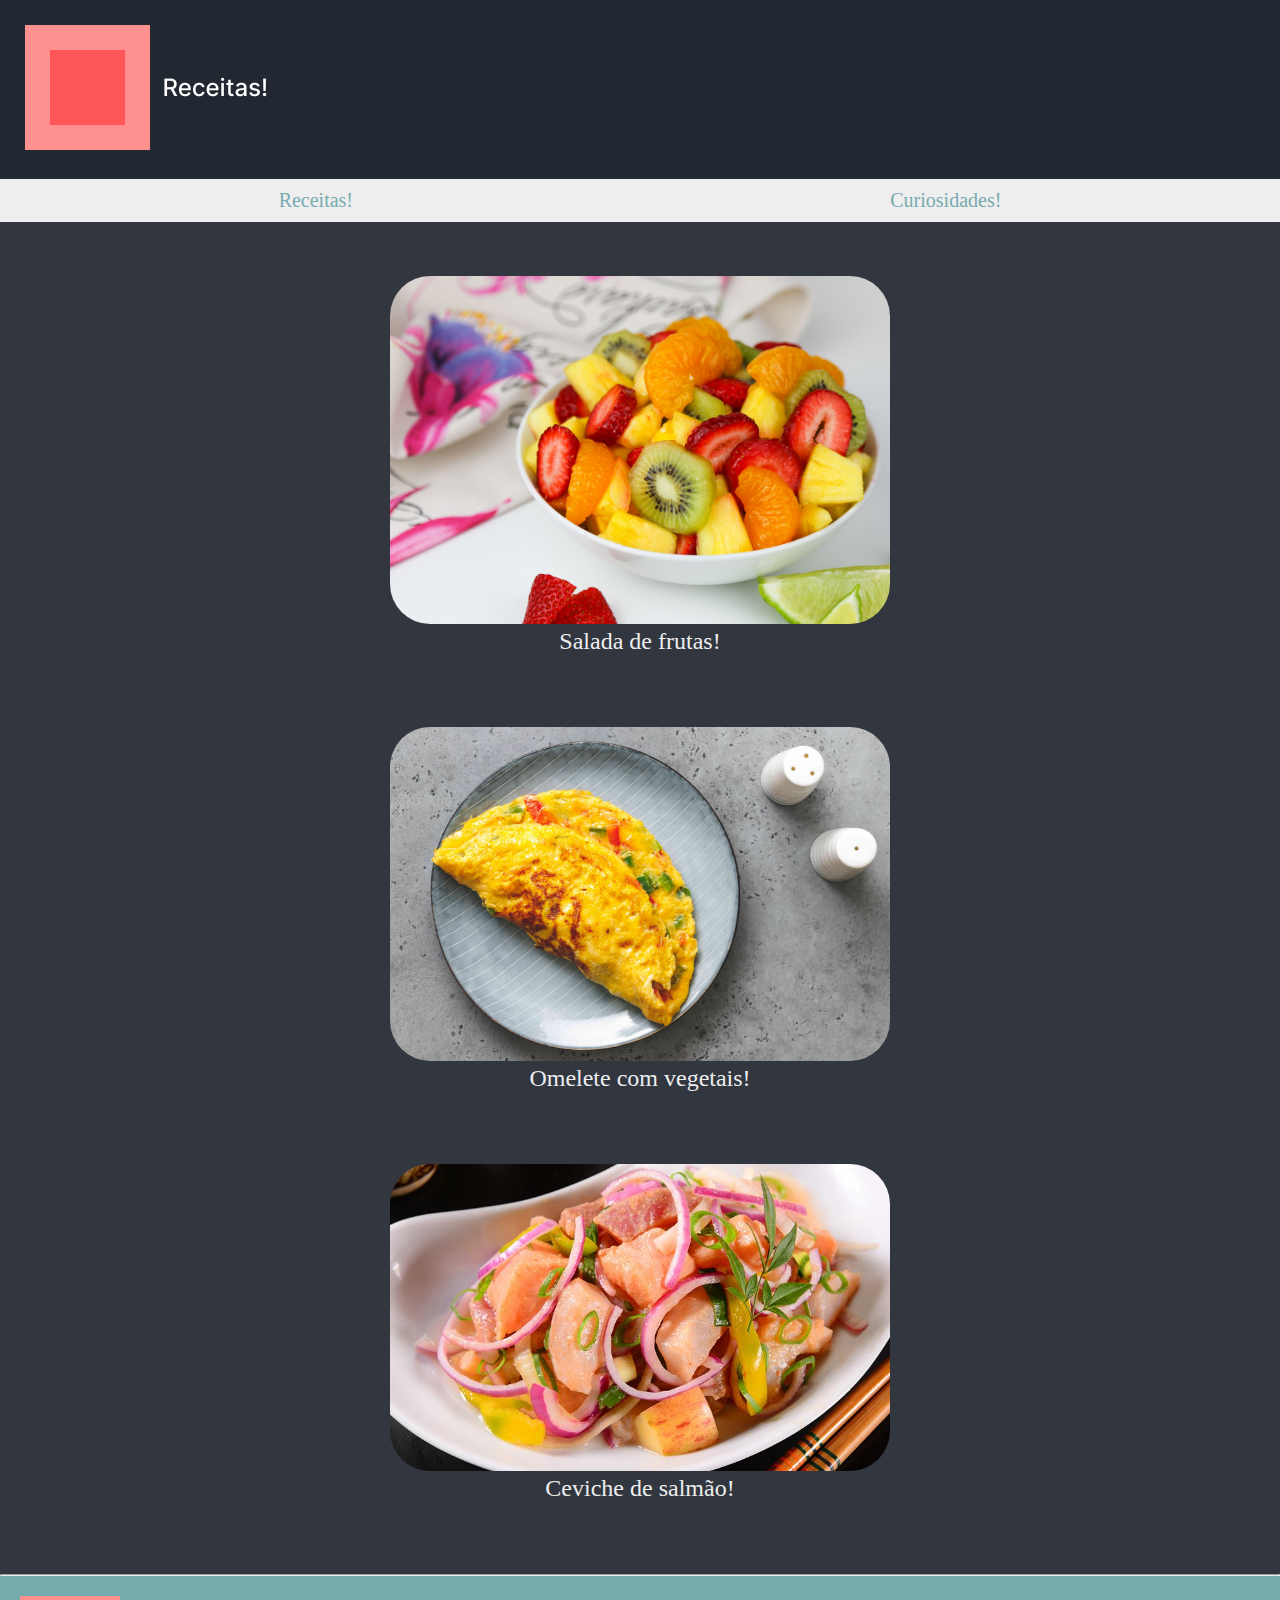
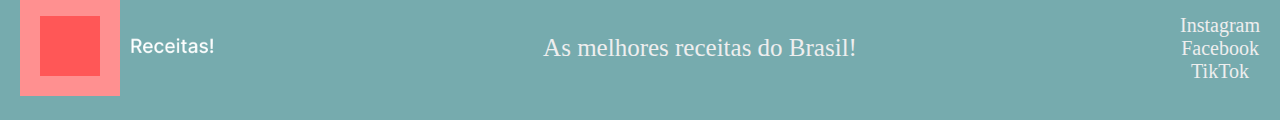
<file: index.html>
<!DOCTYPE html>
<html lang="en">
<head>
    <meta charset="UTF-8">
    <meta name="viewport" content="width=device-width, initial-scale=1.0">
    <title>Receitas!</title>
    <link rel="stylesheet" href="styleIndex.css">
</head>

<header>
     <a href="index.html"><img src="asserts/logo.png" alt="logo do site" width="250"></a>
</header>

<nav>
    <a href="index.html">Receitas!</a>
    <a href="curiosidades.html">Curiosidades!</a>
</nav>

<body>
    <br><br><br>
    <div>
        <a href="recipe1.html"><img src="asserts/saladaFrutasReceita1.jpg" alt="receita 1" width="500" class = "asserts"></a>
        <p>Salada de frutas!</p>
    </div>
    <br><br><br><br>
    <div>
        <a href="recipe2.html"><img src="asserts/omeleteReceita2.jpg" alt = "receita 2" width="500" class = "asserts"></a>
        <p>Omelete com vegetais!</p>
    </div>
    <br><br><br><br>
    <div>
        <a href="recipe3.html"><img src="asserts/cevicheReceita3.jpg" alt="receita 3" width = "500" class = "asserts"></a>
        <p>Ceviche de salmão!</p>
    </div>
    <br><br><br><br>
    <hr>
</body>

<footer>
    <div>
        <img src="asserts/logo.png" alt="logo site" width="200px">
    </div>
    <div>
        <p>As melhores receitas do Brasil!</p>
    </div>
    <div>
        <a href="#">Instagram</a>
        <br>
        <a href="##">Facebook</a>
        <br>
        <a href="###">TikTok</a>
    </div>
</footer>

</html>
</file>
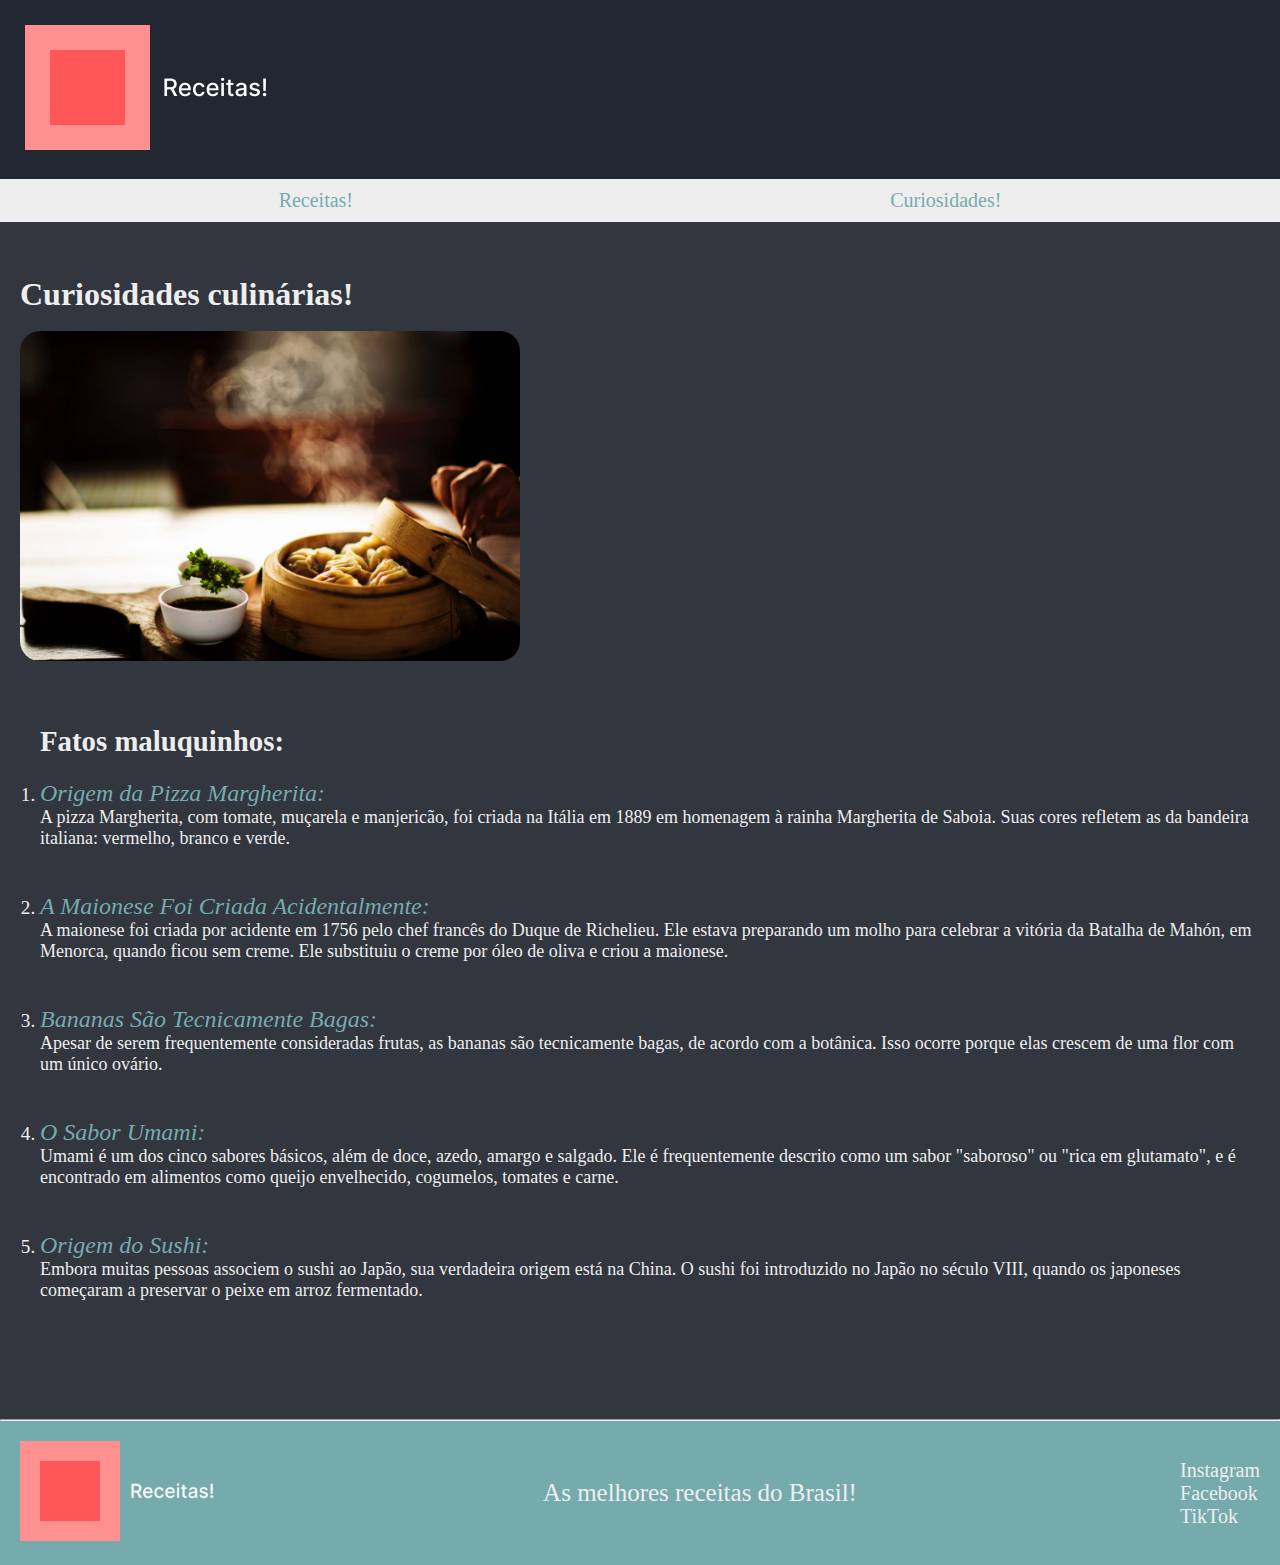
<file: curiosidades.html>
<!DOCTYPE html>
<html lang="en">
<head>
    <meta charset="UTF-8">
    <meta name="viewport" content="width=device-width, initial-scale=1.0">
    <title>Salada de Frutas</title>
    <link rel="stylesheet" href="styleCuriosidades.css">
</head>

<header>
    <a href="index.html"><img src="asserts/logo.png" alt="logo do site" width="250"></a>
</header>

<nav>
   <a href="index.html">Receitas!</a>
   <a href="curiosidades.html">Curiosidades!</a>
</nav>

<body>
    <br><br><br>
    <h1>Curiosidades culinárias!</h1>
    <br>
    <div class = "Image">
        <img src="asserts/logoCuriosidades.jpg" alt="logoCuriosidades" width="500px">
    </div>
    <br>
    <div class =" Fatos">
        <br>
        <h2>Fatos maluquinhos: </h2>
        <br>
        <ol>
            <li><h3>Origem da Pizza Margherita:</h3> <h5>A pizza Margherita, com tomate, muçarela e manjericão, foi criada na Itália em 1889 em homenagem à rainha Margherita de Saboia. 
                Suas cores refletem as da bandeira italiana: vermelho, branco e verde.</h5></li>
            <br><br>
            <li><h3>A Maionese Foi Criada Acidentalmente:</h3> <h5>A maionese foi criada por acidente em 1756 pelo chef francês do Duque de Richelieu. 
                Ele estava preparando um molho para celebrar a vitória da Batalha de Mahón, em Menorca, quando ficou sem creme. 
                Ele substituiu o creme por óleo de oliva e criou a maionese.</h5></li>
            <br><br>
            <li><h3>Bananas São Tecnicamente Bagas:</h3> <h5>Apesar de serem frequentemente consideradas frutas, as bananas são tecnicamente bagas, de acordo com a botânica. 
                Isso ocorre porque elas crescem de uma flor com um único ovário.</h5></li>
            <br><br>
            <li><h3>O Sabor Umami:</h3> <h5>Umami é um dos cinco sabores básicos, além de doce, azedo, amargo e salgado. Ele é frequentemente descrito como um sabor "saboroso" ou "rica em glutamato", 
                e é encontrado em alimentos como queijo envelhecido, cogumelos, tomates e carne.</h5></li>
            <br><br>
            <li><h3>Origem do Sushi:</h3> <h5>Embora muitas pessoas associem o sushi ao Japão, sua verdadeira origem está na China. O sushi foi introduzido no Japão no século VIII, 
                quando os japoneses começaram a preservar o peixe em arroz fermentado.</h5></li>
            <br><br>

        </ol>
    </div>
    <br><br><br>
</body>

<hr>

<footer>
    <div>
        <img src="asserts/logo.png" alt="logo site" width="200px">
    </div>
    <div>
        <p>As melhores receitas do Brasil!</p>
    </div>
    <div>
        <a href="#">Instagram</a>
        <br>
        <a href="##">Facebook</a>
        <br>
        <a href="###">TikTok</a>
    </div>
</footer>

</html>
</file>
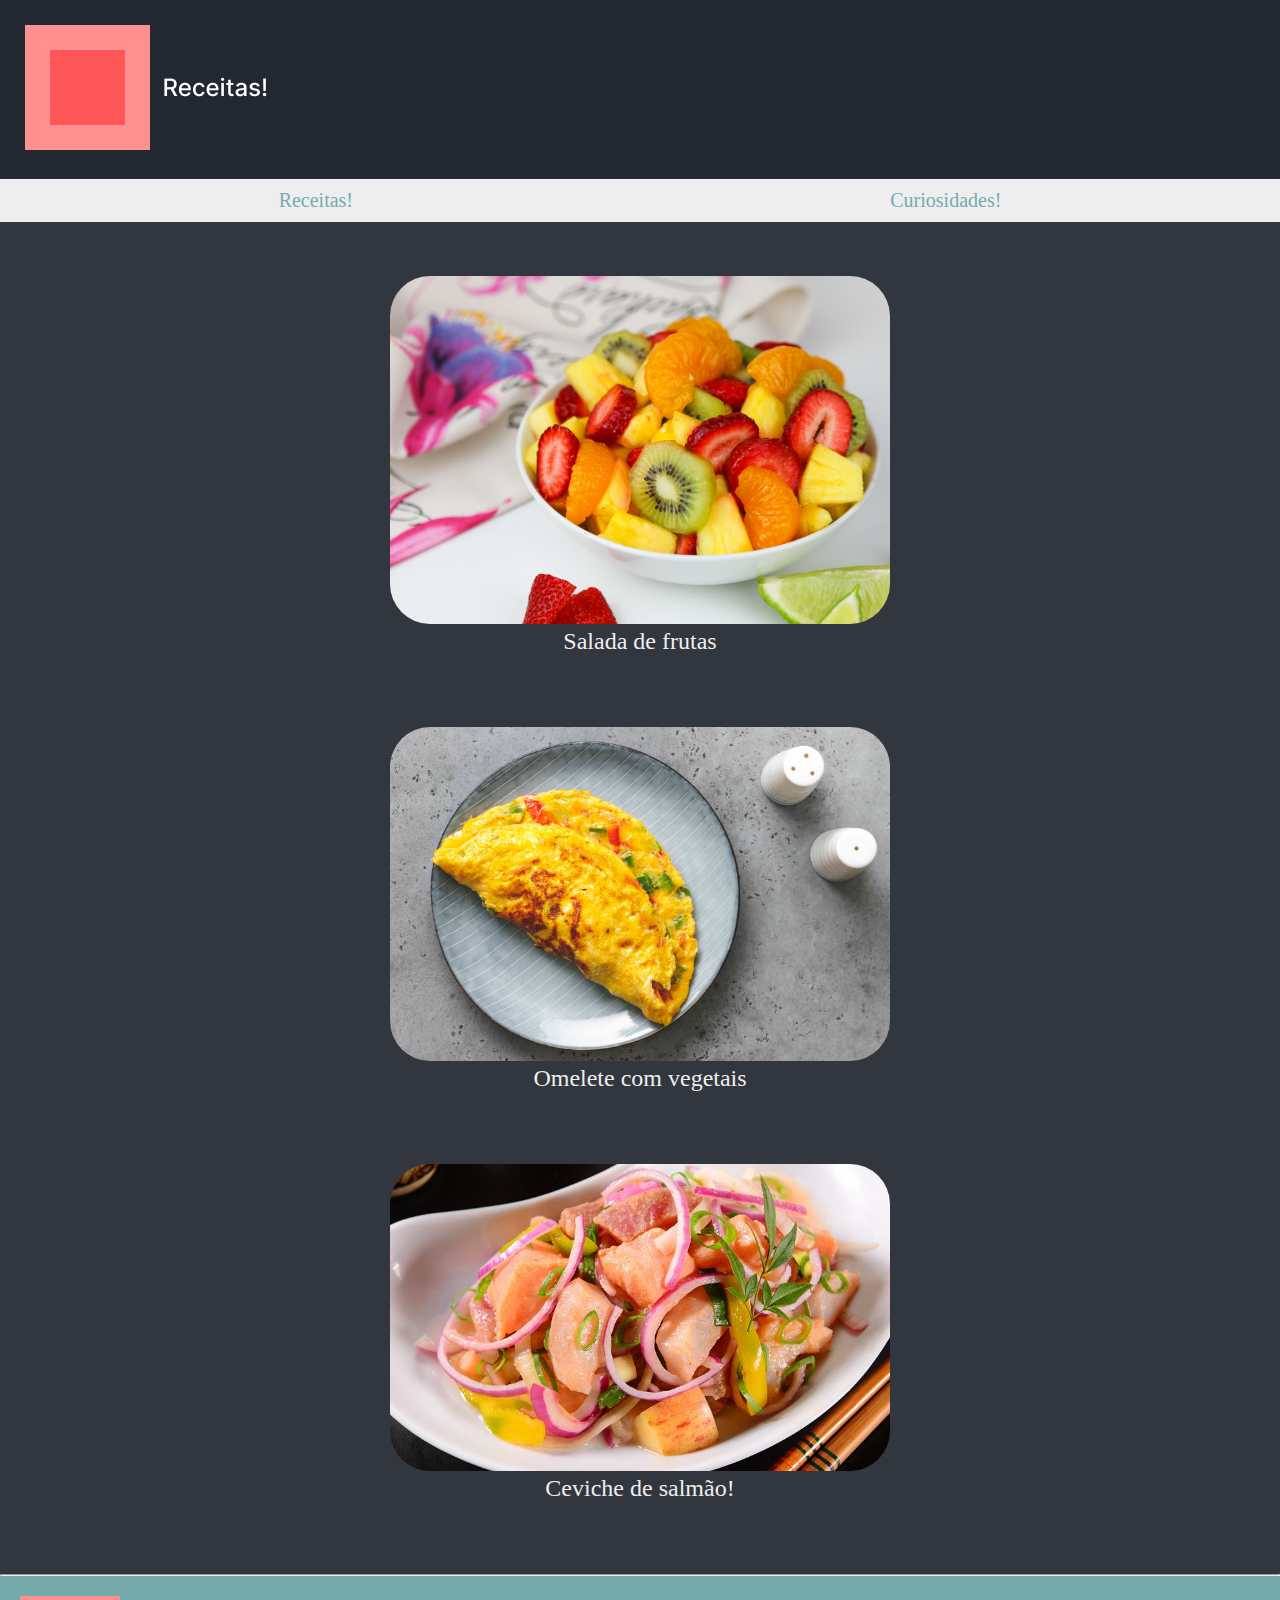
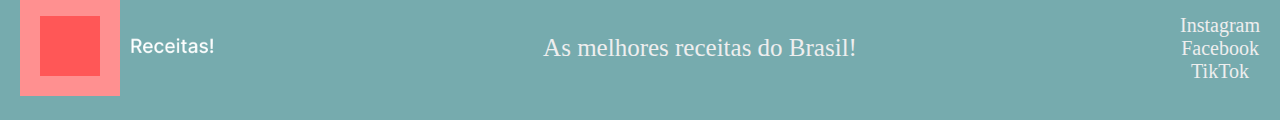
<file: homework.html>
<!DOCTYPE html>
<html lang="en">
<head>
    <meta charset="UTF-8">
    <meta name="viewport" content="width=device-width, initial-scale=1.0">
    <title>Receitas!</title>
    <link rel="stylesheet" href="styleHomework.css">
</head>

<header>
     <a href="homework.html"><img src="asserts/logo.png" alt="logo do site" width="250"></a>
</header>

<nav>
    <a href="homework.html">Receitas!</a>
    <a href="curiosidades.html">Curiosidades!</a>
</nav>

<body>
    <br><br><br>
    <div>
        <a href="recipe1.html"><img src="asserts/saladaFrutasReceita1.jpg" alt="receita 1" width="500" class = "asserts"></a>
        <p>Salada de frutas</p>
    </div>
    <br><br><br><br>
    <div>
        <a href="recipe2.html"><img src="asserts/omeleteReceita2.jpg" alt = "receita 2" width="500" class = "asserts"></a>
        <p>Omelete com vegetais</p>
    </div>
    <br><br><br><br>
    <div>
        <a href="recipe3.html"><img src="asserts/cevicheReceita3.jpg" alt="receita 3" width = "500" class = "asserts"></a>
        <p>Ceviche de salmão!</p>
    </div>
    <br><br><br><br>
    <hr>
</body>

<footer>
    <div>
        <img src="asserts/logo.png" alt="logo site" width="200px">
    </div>
    <div>
        <p>As melhores receitas do Brasil!</p>
    </div>
    <div>
        <a href="#">Instagram</a>
        <br>
        <a href="#">Facebook</a>
        <br>
        <a href="#">TikTok</a>
    </div>
</footer>

</html>
</file>
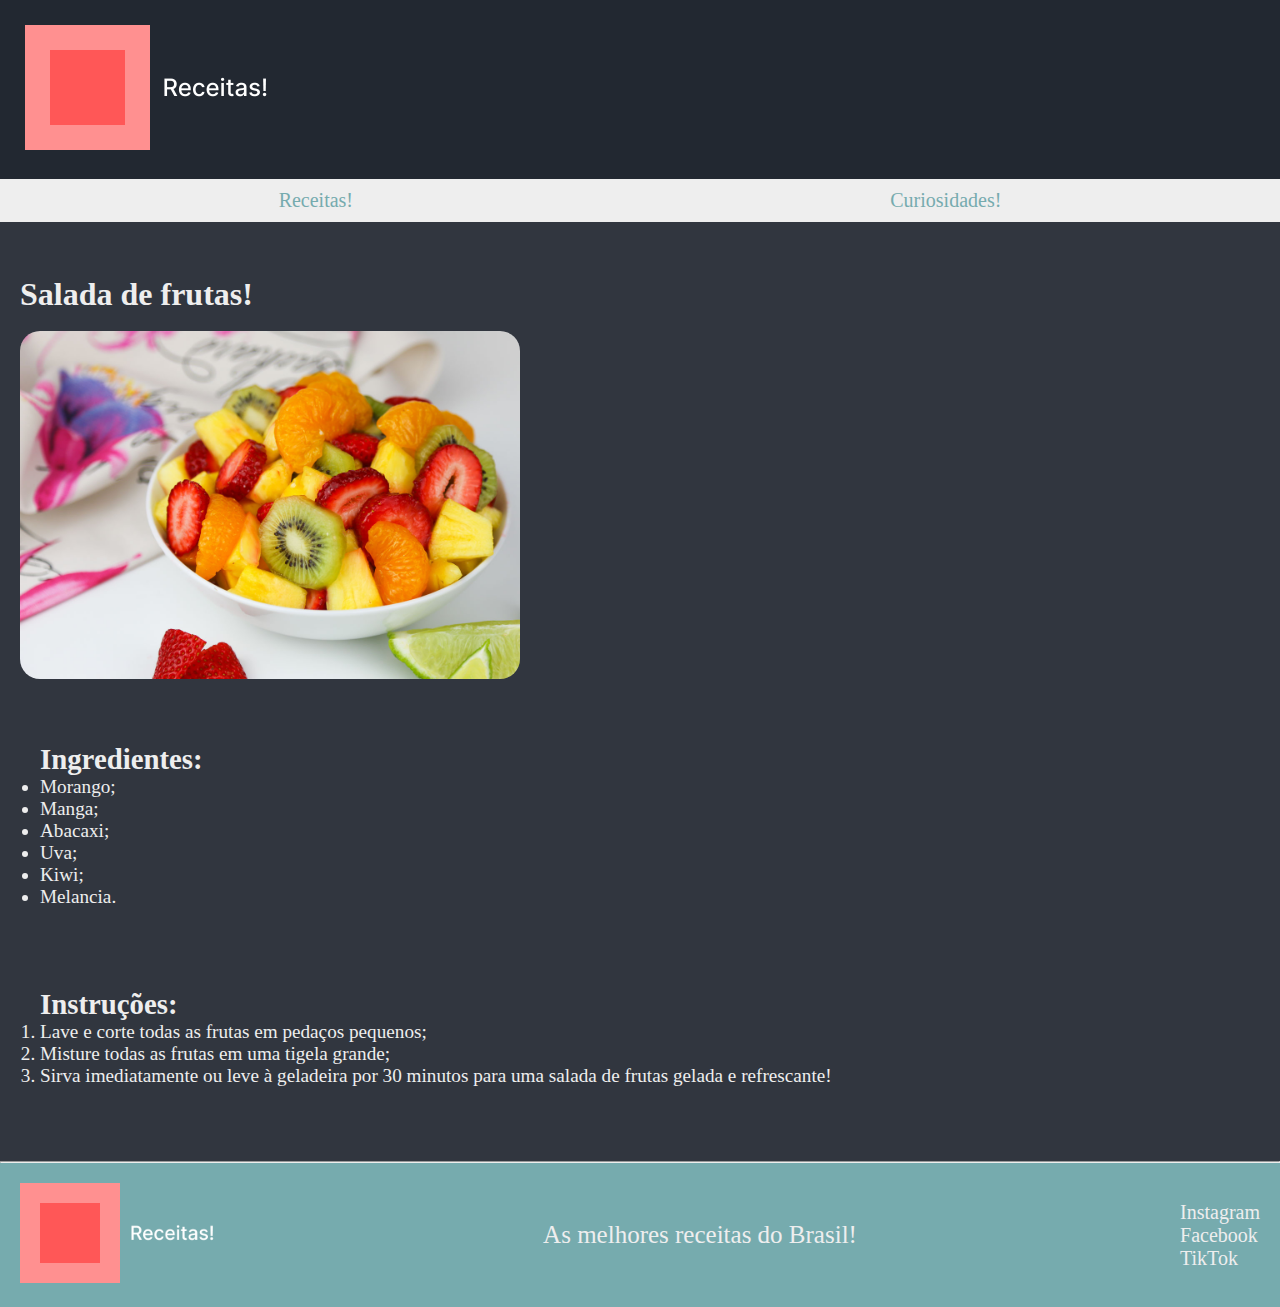
<file: recipe1.html>
<!DOCTYPE html>
<html lang="en">
<head>
    <meta charset="UTF-8">
    <meta name="viewport" content="width=device-width, initial-scale=1.0">
    <title>Salada de Frutas</title>
    <link rel="stylesheet" href="styleRecipe1.css">
</head>

<header>
    <a href="index.html"><img src="asserts/logo.png" alt="logo do site" width="250"></a>
</header>

<nav>
   <a href="index.html">Receitas!</a>
   <a href="curiosidades.html">Curiosidades!</a>
</nav>

<body>
    <br><br><br>
    <h1>Salada de frutas!</h1>
    <br>
    <div class = "Image">
        <img src="asserts/saladaFrutasReceita1.jpg" alt="imagemSaladaFrutas" width="500px">
    </div>
    <br>
    <div class="Ingredients">
        <br>
        <h2>Ingredientes: </h2>
        <ul>
            <li>Morango;</li>
            <li>Manga;</li>
            <li>Abacaxi;</li>
            <li>Uva;</li>
            <li>Kiwi;</li>
            <li>Melancia.</li>
        </ul>
    </div>
    <br>
    <div class="Instructions">
        <br>
        <h2>Instruções: </h2>
        <ol>
            <li>Lave e corte todas as frutas em pedaços pequenos;</li>
            <li>Misture todas as frutas em uma tigela grande;</li>
            <li>Sirva imediatamente ou leve à geladeira por 30 minutos para uma salada de frutas gelada e refrescante!</li>
        </ol>
    </div>
    <br><br><br>
</body>

<hr>

<footer>
    <div>
        <img src="asserts/logo.png" alt="logo site" width="200px">
    </div>
    <div>
        <p>As melhores receitas do Brasil!</p>
    </div>
    <div>
        <a href="#">Instagram</a>
        <br>
        <a href="##">Facebook</a>
        <br>
        <a href="###">TikTok</a>
    </div>
</footer>

</html>
</file>
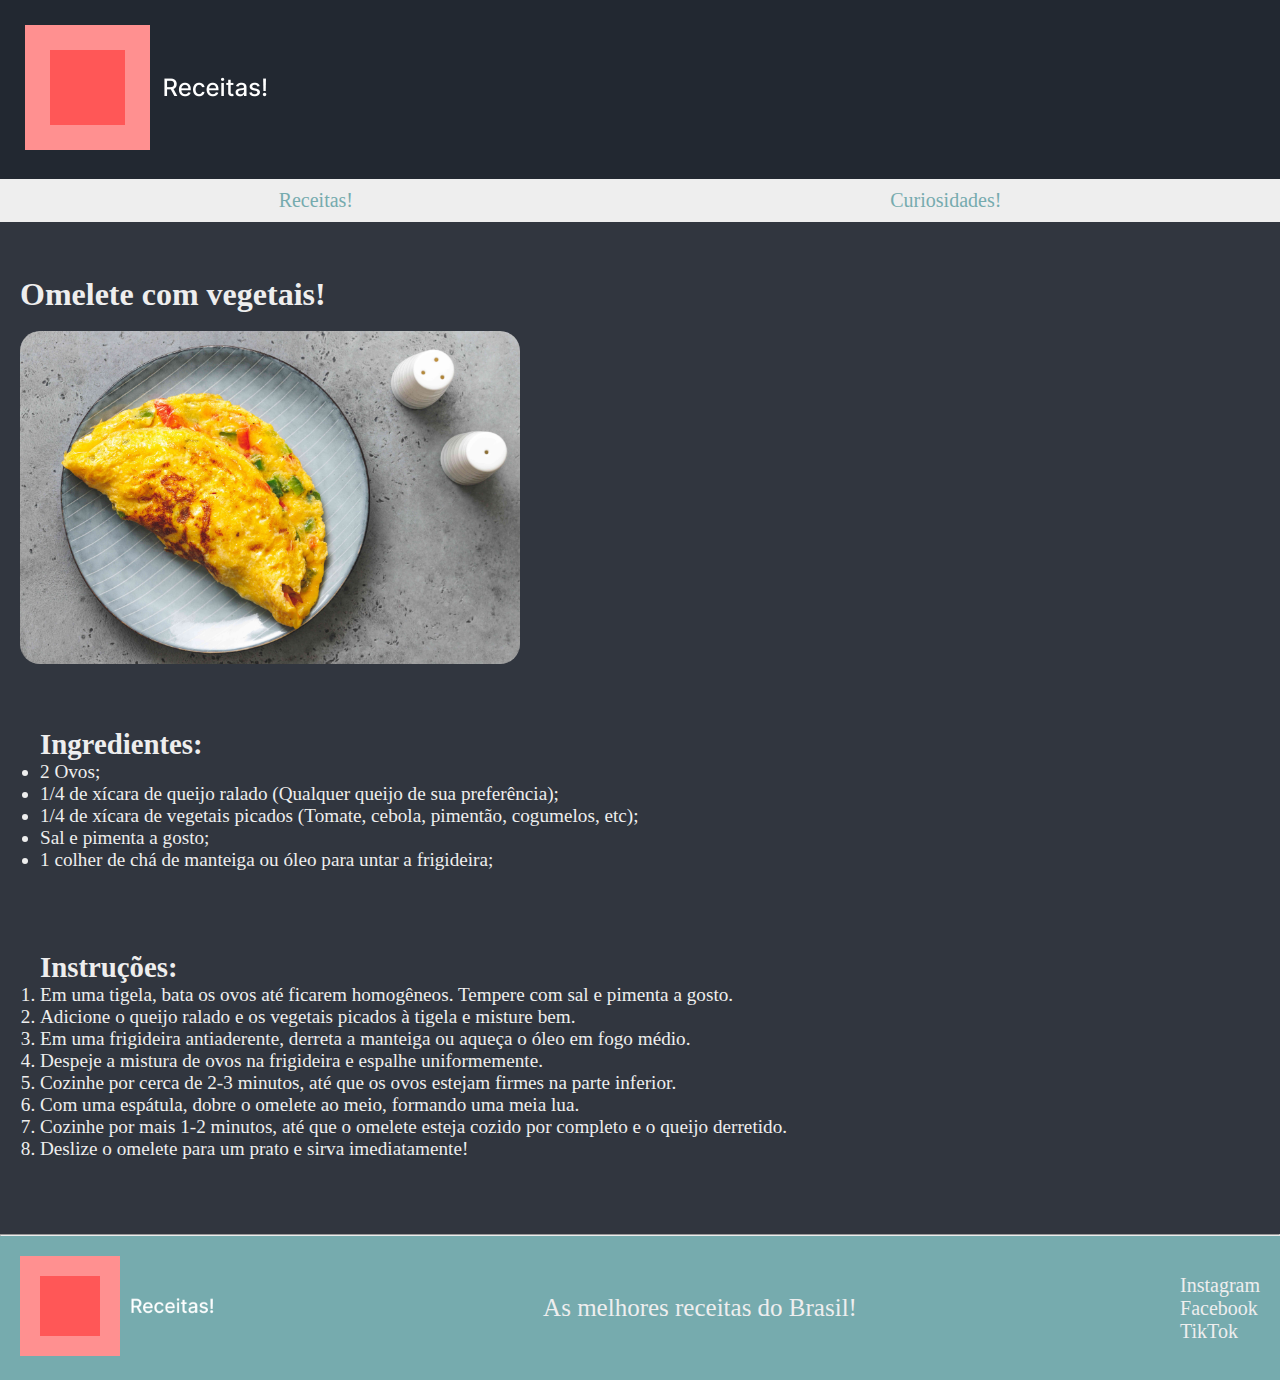
<file: recipe2.html>
<!DOCTYPE html>
<html lang="en">
<head>
    <meta charset="UTF-8">
    <meta name="viewport" content="width=device-width, initial-scale=1.0">
    <title>Omelete com vegetais</title>
    <link rel="stylesheet" href="styleRecipe1.css">
</head>

<header>
    <a href="index.html"><img src="asserts/logo.png" alt="logo do site" width="250"></a>
</header>

<nav>
   <a href="index.html">Receitas!</a>
   <a href="curiosidades.html">Curiosidades!</a>
</nav>

<body>
    <br><br><br>
    <h1>Omelete com vegetais!</h1>
    <br>
    <div class = "Image">
        <img src="asserts/omeleteReceita2.jpg" alt="imagemOmelete" width="500px">
    </div>
    <br>
    <div class="Ingredients">
        <br>
        <h2>Ingredientes: </h2>
        <ul>
            <li>2 Ovos;</li>
            <li>1/4 de xícara de queijo ralado (Qualquer queijo de sua preferência);</li>
            <li>1/4 de xícara de vegetais picados (Tomate, cebola, pimentão, cogumelos, etc);</li>
            <li>Sal e pimenta a gosto;</li>
            <li>1 colher de chá de manteiga ou óleo para untar a frigideira;</li>
        </ul>
    </div>
    <br>
    <div class="Instructions">
        <br>
        <h2>Instruções: </h2>
        <ol>
            <li>Em uma tigela, bata os ovos até ficarem homogêneos. Tempere com sal e pimenta a gosto.</li>
            <li>Adicione o queijo ralado e os vegetais picados à tigela e misture bem.</li>
            <li>Em uma frigideira antiaderente, derreta a manteiga ou aqueça o óleo em fogo médio.</li>
            <li>Despeje a mistura de ovos na frigideira e espalhe uniformemente.</li>
            <li>Cozinhe por cerca de 2-3 minutos, até que os ovos estejam firmes na parte inferior.</li>
            <li>Com uma espátula, dobre o omelete ao meio, formando uma meia lua.</li>
            <li>Cozinhe por mais 1-2 minutos, até que o omelete esteja cozido por completo e o queijo derretido.</li>
            <li>Deslize o omelete para um prato e sirva imediatamente!</li>
        </ol>
    </div>

    <br><br><br>
</body>

<hr>

<footer>
    <div>
        <img src="asserts/logo.png" alt="logo site" width="200px">
    </div>
    <div>
        <p>As melhores receitas do Brasil!</p>
    </div>
    <div>
        <a href="#">Instagram</a>
        <br>
        <a href="##">Facebook</a>
        <br>
        <a href="###">TikTok</a>
    </div>
</footer>

</html>
</file>
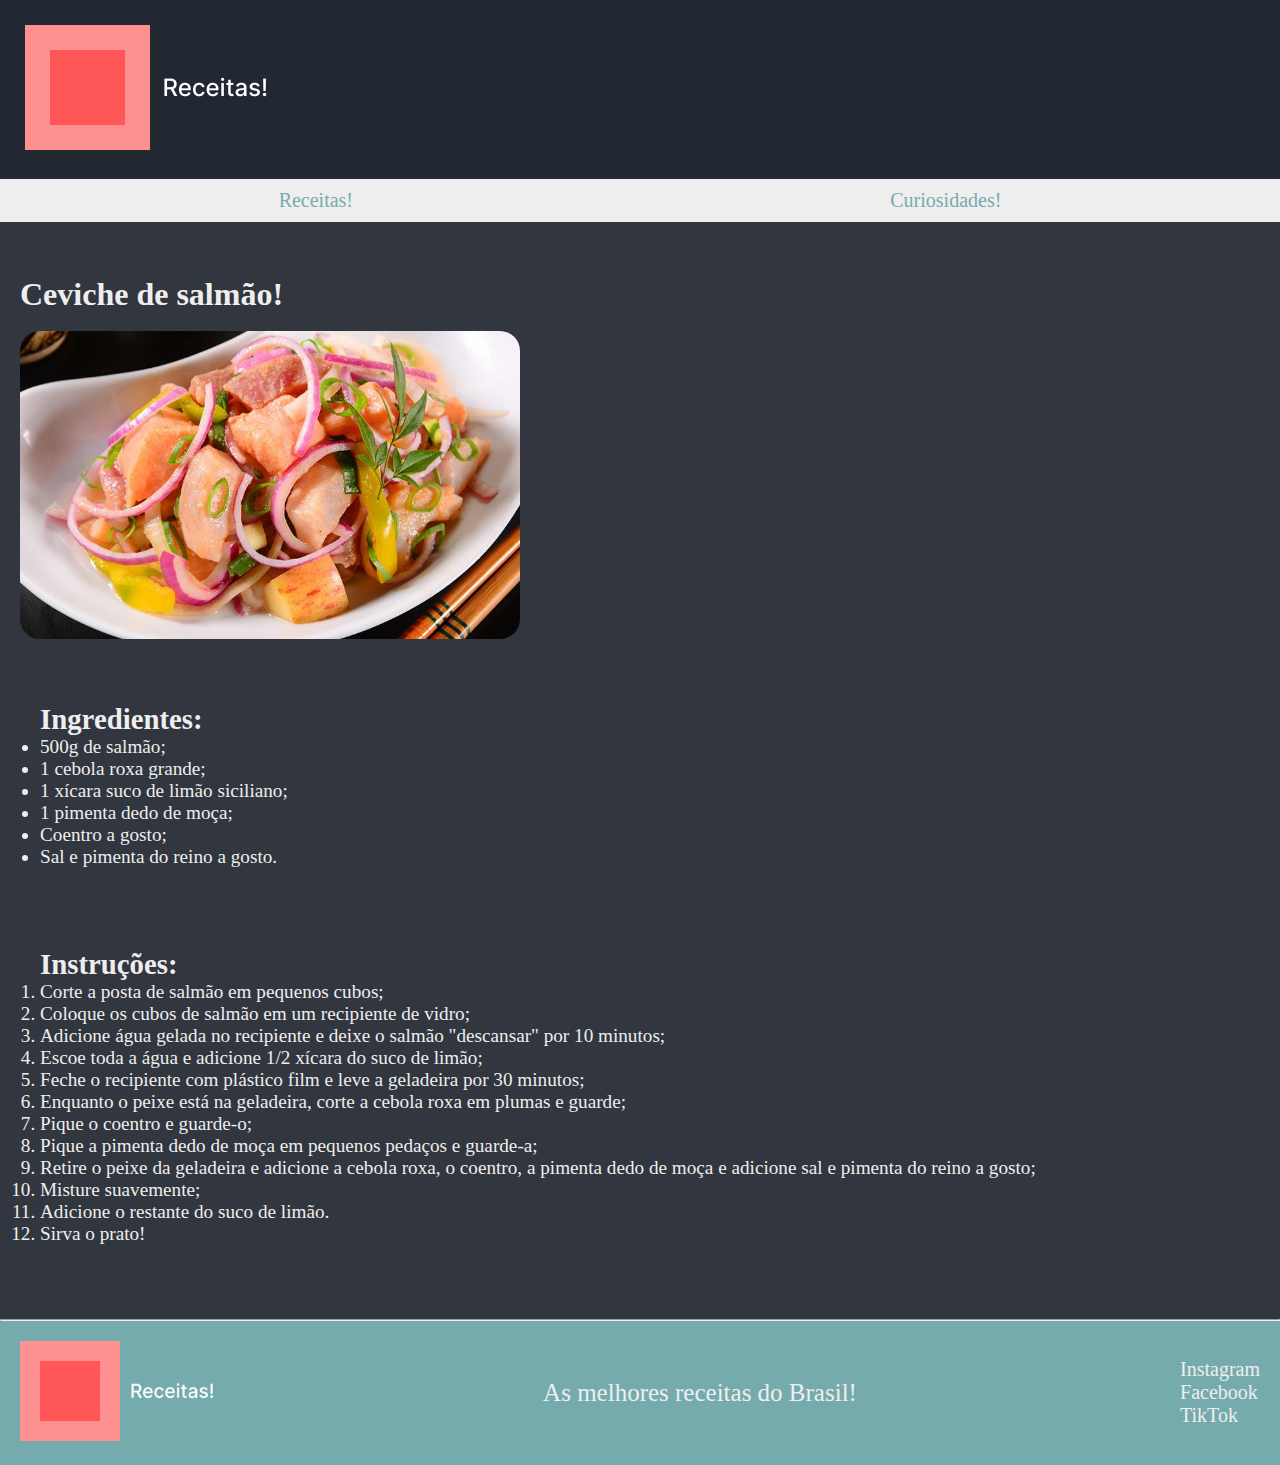
<file: recipe3.html>
<!DOCTYPE html>
<html lang="en">
<head>
    <meta charset="UTF-8">
    <meta name="viewport" content="width=device-width, initial-scale=1.0">
    <title>Ceviche de salmão</title>
    <link rel="stylesheet" href="styleRecipe3.css">
</head>

<header>
    <a href="index.html"><img src="asserts/logo.png" alt="logo do site" width="250"></a>
</header>

<nav>
   <a href="index.html">Receitas!</a>
   <a href="curiosidades.html">Curiosidades!</a>
</nav>

<body>
    <br><br><br>
    <h1>Ceviche de salmão!</h1>
    <br>
    <div class = "Image">
        <img src="asserts/cevicheReceita3.jpg" alt="imagemCeviche" width="500px">
    </div>
    <br>
    <div class="Ingredients">
        <br>
        <h2>Ingredientes: </h2>
        <ul>
            <li>500g de salmão;</li>
            <li>1 cebola roxa grande;</li>
            <li>1 xícara suco de limão siciliano;</li>
            <li>1 pimenta dedo de moça;</li>
            <li>Coentro a gosto;</li>
            <li>Sal e pimenta do reino a gosto.</li>
        </ul>
    </div>
    <br>
    <div class="Instructions">
        <br>
        <h2>Instruções: </h2>
        <ol>
            <li>Corte a posta de salmão em pequenos cubos;</li>
            <li>Coloque os cubos de salmão em um recipiente de vidro;</li>
            <li>Adicione água gelada no recipiente e deixe o salmão "descansar" por 10 minutos;</li>
            <li>Escoe toda a água e adicione 1/2 xícara do suco de limão;</li>
            <li>Feche o recipiente com plástico film e leve a geladeira por 30 minutos;</li>
            <li>Enquanto o peixe está na geladeira, corte a cebola roxa em plumas e guarde;</li>
            <li>Pique o coentro e guarde-o;</li>
            <li>Pique a pimenta dedo de moça em pequenos pedaços e guarde-a;</li>
            <li>Retire o peixe da geladeira e adicione a cebola roxa, o coentro, a pimenta dedo de moça e adicione sal e pimenta do reino a gosto;</li>
            <li>Misture suavemente;</li>
            <li>Adicione o restante do suco de limão.</li>
            <li>Sirva o prato!</li>

        </ol>
    </div>
    <br><br><br>
</body>

<hr>

<footer>
    <div>
        <img src="asserts/logo.png" alt="logo site" width="200px">
    </div>
    <div>
        <p>As melhores receitas do Brasil!</p>
    </div>
    <div>
        <a href="#">Instagram</a>
        <br>
        <a href="##">Facebook</a>
        <br>
        <a href="###">TikTok</a>
    </div>
</footer>

</html>
</file>
<file: styleIndex.css>
* {
    margin: 0;
    padding: 0;
    box-sizing: border-box;
}

head{
    text-align: center;
}

header{
    background-color: #222831;
    display: flex;
    justify-content: left;
    align-items: center;
    padding: 25px;
}

nav{
    background-color: #EEEEEE;
    display: flex;
    justify-content: space-around;
    padding: 10px;
}

nav >a{
    font-size: 20px;
    color: #76ABAE;
    text-decoration: none;
}

nav >a:hover{
    transition: 0.5s;
    color: #436c6e;
    text-decoration: underline;
}

nav >a:visited{
    color: slateblue;
}

body{
    text-align: center;
    background-color: #31363F;
}

body >div>p{
    color: #EEEEEE;
    font-size: x-large;
}

body >div>a>img{
    border-radius: 40px;
}

body >div>a>img:hover{
    transition: 0.2s;
    filter: blur(1px);
}

hr{
    size: 50px;
}

footer{
    display: flex;
    justify-content: space-between;
    align-items:center;
    padding: 20px;
    background-color: #76ABAE;
}

footer > div > a{
    color: #EEEEEE;
    font-size: 20px;
    text-decoration: none;
}

footer > div >a:hover{
    transition: 0.5s;
    color: #424242;
    text-decoration: underline;
}

footer> div >a:visited{
    color: slateblue;
}

footer >div >p{
    color: #EEEEEE;
    font-size: 25px;
}
</file>
<file: styleCuriosidades.css>
* {
    margin: 0;
    padding: 0;
    box-sizing: border-box;
}

head{
    text-align: center;
}

header{
    background-color: #222831;
    display: flex;
    justify-content: left;
    align-items: center;
    padding: 25px;
}

nav{
    background-color: #EEEEEE;
    display: flex;
    justify-content: space-around;
    padding: 10px;
}

nav >a{
    font-size: 20px;
    color: #76ABAE;
    text-decoration: none;
}

nav >a:hover{
    transition: 0.5s;
    color: #436c6e;
    text-decoration: underline;
}

nav >a:visited{
    color: slateblue;
}

body{
    text-align: left;
    background-color: #31363F;
}

body > h1{
    margin-left: 20px;
    color: #EEEEEE;
}

body > .Image >img{
    margin-left: 20px;
    border-radius: 20px;
}

body > .Fatos{
    padding: 20px;
    margin-left: 20px;
    text-align: left;
    font-size: larger;
    color: #EEEEEE;
}

body > .Fatos >ol >li >h3{
    font-style: italic;
    font-size: x-large;
    font-weight: 300;
    color:#76ABAE;
}

body > .Fatos >ol >li > h5{
    font-style: normal;
    font-size: large;
    font-weight: 100;
}

hr{
    size: 50px;
}

footer{
    display: flex;
    justify-content: space-between;
    align-items:center;
    padding: 20px;
    background-color: #76ABAE;
}

footer > div > a{
    color: #EEEEEE;
    font-size: 20px;
    text-decoration: none;
}

footer > div >a:hover{
    transition: 0.5s;
    color: #424242;
    text-decoration: underline;
}

footer> div >a:visited{
    color: slateblue;
}

footer >div >p{
    color: #EEEEEE;
    font-size: 25px;
}
</file>
<file: styleHomework.css>
* {
    margin: 0;
    padding: 0;
    box-sizing: border-box;
}

head{
    text-align: center;
}

header{
    background-color: #222831;
    display: flex;
    justify-content: left;
    align-items: center;
    padding: 25px;
}

nav{
    background-color: #EEEEEE;
    display: flex;
    justify-content: space-around;
    padding: 10px;
}

nav >a{
    font-size: 20px;
    color: #76ABAE;
    text-decoration: none;
}

nav >a:hover{
    transition: 0.5s;
    color: #436c6e;
    text-decoration: underline;
}

nav >a:visited{
    color: slateblue;
}

body{
    text-align: center;
    background-color: #31363F;
}

body >div>p{
    color: #EEEEEE;
    font-size: x-large;
}

body >div>a>img{
    border-radius: 40px;
}

body >div>a>img:hover{
    transition: 0.2s;
    filter: blur(1px);
}

hr{
    size: 50px;
}

footer{
    display: flex;
    justify-content: space-between;
    align-items:center;
    padding: 20px;
    background-color: #76ABAE;
}

footer > div > a{
    color: #EEEEEE;
    font-size: 20px;
    text-decoration: none;
}

footer > div >a:hover{
    transition: 0.5s;
    color: #424242;
    text-decoration: underline;
}

footer> div >a:visited{
    color: slateblue;
}

footer >div >p{
    color: #EEEEEE;
    font-size: 25px;
}
</file>
<file: styleRecipe1.css>
* {
    margin: 0;
    padding: 0;
    box-sizing: border-box;
}

head{
    text-align: center;
}

header{
    background-color: #222831;
    display: flex;
    justify-content: left;
    align-items: center;
    padding: 25px;
}

nav{
    background-color: #EEEEEE;
    display: flex;
    justify-content: space-around;
    padding: 10px;
}

nav >a{
    font-size: 20px;
    color: #76ABAE;
    text-decoration: none;
}

nav >a:hover{
    transition: 0.5s;
    color: #436c6e;
    text-decoration: underline;
}

nav >a:visited{
    color: slateblue;
}

body{
    text-align: left;
    background-color: #31363F;
}

body > h1{
    margin-left: 20px;
    color: #EEEEEE;
}

body > .Image >img{
    margin-left: 20px;
    border-radius: 20px;
}

body > .Ingredients{
    padding: 20px;
    margin-left: 20px;
    text-align: left;
    font-size: larger;
    color: #EEEEEE;
}

body > .Instructions{
    padding: 20px;
    margin-left: 20px;
    text-align: left;
    font-size: larger;
    color: #EEEEEE;
}

hr{
    size: 50px;
}

footer{
    display: flex;
    justify-content: space-between;
    align-items:center;
    padding: 20px;
    background-color: #76ABAE;
}

footer > div > a{
    color: #EEEEEE;
    font-size: 20px;
    text-decoration: none;
}

footer > div >a:hover{
    transition: 0.5s;
    color: #424242;
    text-decoration: underline;
}

footer> div >a:visited{
    color: slateblue;
}

footer >div >p{
    color: #EEEEEE;
    font-size: 25px;
}
</file>
<file: styleRecipe3.css>
* {
    margin: 0;
    padding: 0;
    box-sizing: border-box;
}

head{
    text-align: center;
}

header{
    background-color: #222831;
    display: flex;
    justify-content: left;
    align-items: center;
    padding: 25px;
}

nav{
    background-color: #EEEEEE;
    display: flex;
    justify-content: space-around;
    padding: 10px;
}

nav >a{
    font-size: 20px;
    color: #76ABAE;
    text-decoration: none;
}

nav >a:hover{
    transition: 0.5s;
    color: #436c6e;
    text-decoration: underline;
}

nav >a:visited{
    color: slateblue;
}

body{
    background-color: #31363F;
}

body > h1{
    margin-left: 20px;
    color: #EEEEEE;
}

body > .Image >img{
    margin-left: 20px;
    border-radius: 20px;
    
}

body > .Ingredients{
    padding: 20px;
    margin-left: 20px;
    text-align: left;
    font-size: larger;
    color: #EEEEEE;
}

body > .Instructions{
    padding: 20px;
    margin-left: 20px;
    text-align: left;
    font-size: larger;
    color: #EEEEEE;
}

hr{
    size: 50px;
}

footer{
    display: flex;
    justify-content: space-between;
    align-items:center;
    padding: 20px;
    background-color: #76ABAE;
}

footer > div > a{
    color: #EEEEEE;
    font-size: 20px;
    text-decoration: none;
}

footer > div >a:hover{
    transition: 0.5s;
    color: #424242;
    text-decoration: underline;
}

footer> div >a:visited{
    color: slateblue;
}

footer >div >p{
    color: #EEEEEE;
    font-size: 25px;
}
</file>
